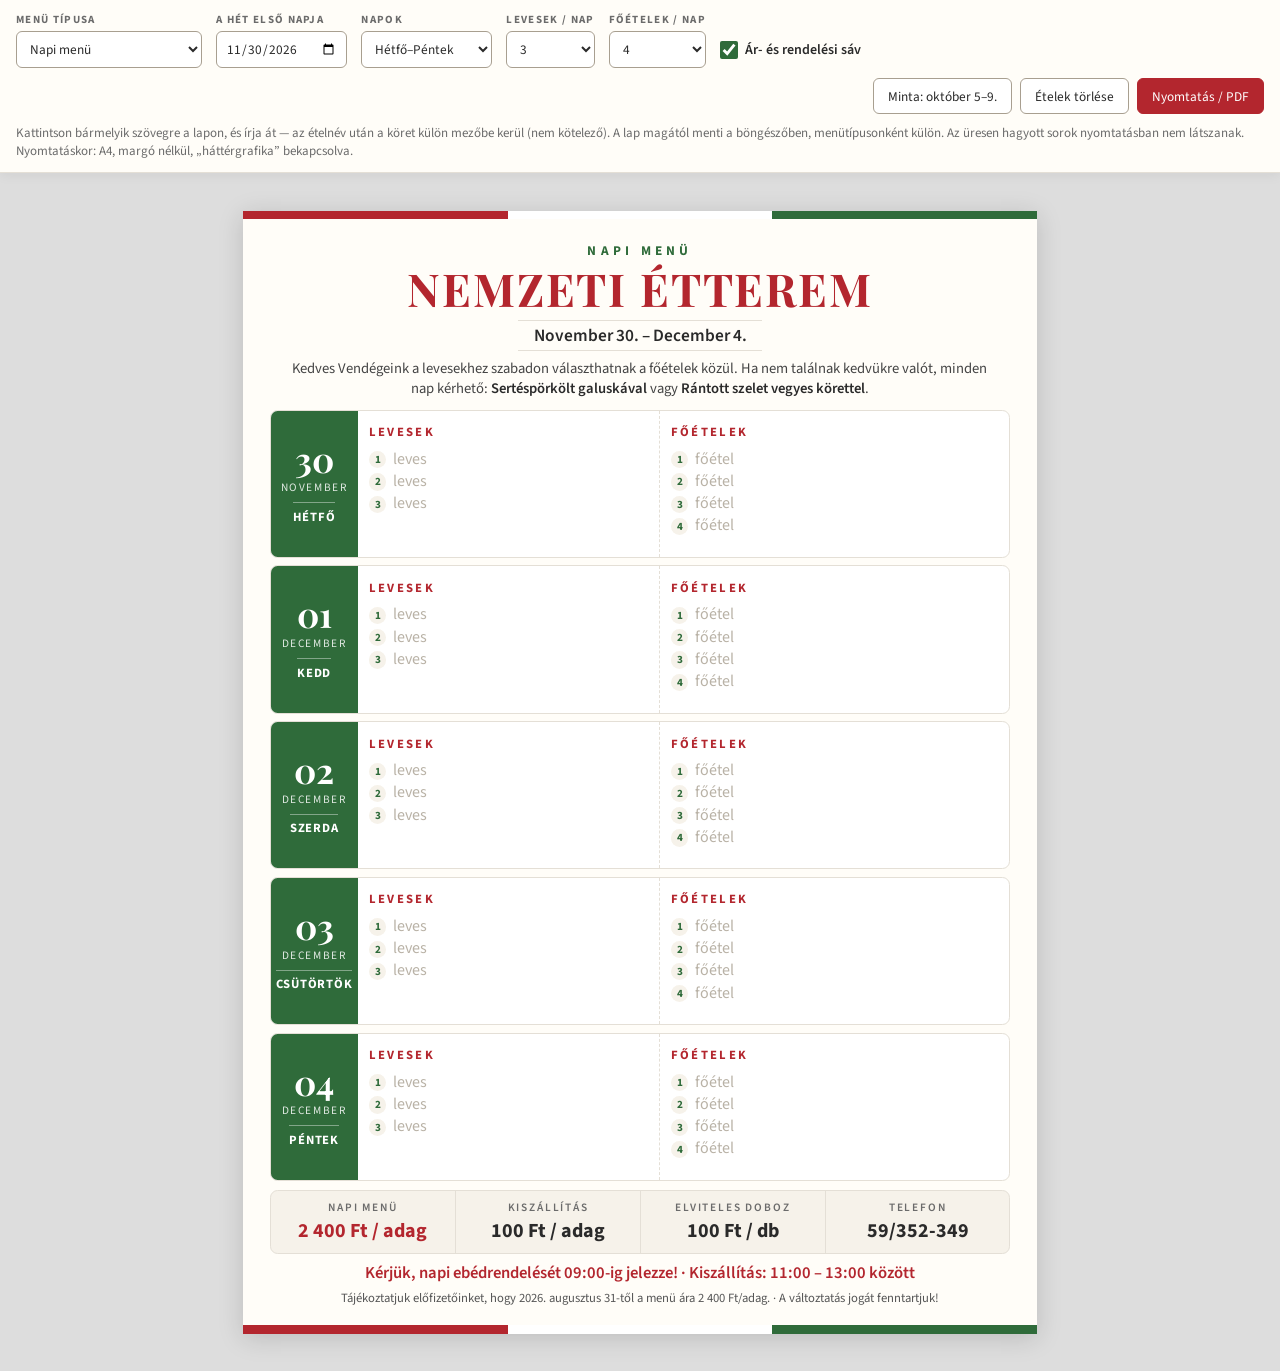
<file: menu-sablon.html>
<!DOCTYPE html>
<html lang="hu">
<head>
<meta charset="UTF-8">
<meta name="viewport" content="width=device-width, initial-scale=1">
<meta name="robots" content="noindex, nofollow">
<title>Nemzeti Étterem – Heti menü sablon</title>
<link rel="icon" href="data:image/svg+xml,%3Csvg xmlns='http://www.w3.org/2000/svg' viewBox='0 0 64 64'%3E%3Crect width='64' height='64' rx='10' fill='%239E2B1E'/%3E%3Ctext x='32' y='45' font-family='Georgia,serif' font-size='38' fill='%23FBF7F0' text-anchor='middle'%3EN%3C/text%3E%3C/svg%3E">
<link rel="preconnect" href="https://fonts.googleapis.com">
<link rel="preconnect" href="https://fonts.gstatic.com" crossorigin>
<link href="https://fonts.googleapis.com/css2?family=Playfair+Display:wght@600;700&family=Source+Sans+3:wght@400;600;700&display=swap" rel="stylesheet">
<!--
  Heti menü sablon — a megbízó által adott minta (2026-10-10, „Október 5 – 9.”) szerkezete:
  trikolór csík, zöld dátumblokk, Levesek / Főételek oszlop, ár- és rendelési sáv.
  Minden szöveg a lapon kattintással írható; a lap menütípusonként külön menti a böngészőben.
  Nyomtatás: A4, margó nélkül, „háttérgrafika” bekapcsolva.
-->
<style>
  @page { size: A4; margin: 0; }
  :root {
    --red: #b3262e;
    --green: #2f6b3a;
    --ink: #2a2a2a;
    --muted: #6b6b6b;
    --line: #e4dfd6;
    --paper: #fffdf8;
    --tint: #f6f2ea;
    --ph: #b9b2a6;
  }
  * { box-sizing: border-box; margin: 0; padding: 0; }
  html, body { background: #ddd; }
  body {
    font-family: "Source Sans 3", "Segoe UI", Arial, sans-serif;
    color: var(--ink);
    font-synthesis: none;
    -webkit-print-color-adjust: exact; print-color-adjust: exact;
  }

  /* ---------- eszköztár (csak képernyőn) ---------- */
  .toolbar {
    position: sticky; top: 0; z-index: 10;
    display: flex; flex-wrap: wrap; align-items: flex-end; gap: 10px 14px;
    padding: 12px 16px; background: #fffdf8; border-bottom: 1px solid var(--line);
    box-shadow: 0 2px 12px rgba(0,0,0,.06);
  }
  .tb-field { display: flex; flex-direction: column; gap: 4px; }
  .tb-field label { font-size: 11px; font-weight: 700; letter-spacing: .12em; text-transform: uppercase; color: var(--muted); }
  .tb-field select, .tb-field input {
    font: 600 14px/1.2 inherit; font-family: inherit; color: var(--ink);
    padding: 7px 9px; min-height: 36px; border: 1px solid #a89f90; border-radius: 6px; background: #fff;
  }
  .tb-check { display: flex; align-items: center; gap: 7px; font-size: 14px; font-weight: 600; min-height: 36px; }
  .tb-check input { width: 18px; height: 18px; accent-color: var(--green); }
  .tb-actions { display: flex; flex-wrap: wrap; gap: 8px; margin-left: auto; }
  .tb-btn {
    font: 600 14px/1 inherit; font-family: inherit; min-height: 36px; padding: 0 14px;
    border: 1px solid #a89f90; border-radius: 6px; background: #fff; color: var(--ink); cursor: pointer;
  }
  .tb-btn:hover { border-color: var(--ink); }
  .tb-btn.primary { background: var(--red); border-color: var(--red); color: #fff; }
  .tb-btn.primary:hover { background: #8f1e25; }
  .tb-note { flex-basis: 100%; font-size: 13px; color: var(--muted); line-height: 1.4; }
  :focus-visible { outline: 2px solid var(--green); outline-offset: 2px; }

  /* ---------- A4 lap ---------- */
  .page {
    width: 210mm; height: 297mm;
    margin: 0 auto;
    background: var(--paper);
    position: relative;
    padding: 8mm 7mm 7mm;
    display: flex; flex-direction: column;
    overflow: hidden;
  }
  /* trikolór csík felül és alul */
  .page::before, .page::after {
    content: ""; position: absolute; left: 0; right: 0; height: 2.2mm;
    background: linear-gradient(to right, var(--red) 0 33.33%, #fff 33.33% 66.66%, var(--green) 66.66%);
  }
  .page::before { top: 0; }
  .page::after { bottom: 0; }

  header { text-align: center; margin-bottom: 3mm; }
  .eyebrow {
    font-size: 10pt; letter-spacing: .32em; text-transform: uppercase;
    color: var(--green); font-weight: 700;
  }
  h1 {
    font-family: "Playfair Display", Georgia, serif;
    font-size: 34pt; font-weight: 700; letter-spacing: .04em;
    color: var(--red); line-height: 1.1; margin: 1mm 0 1.5mm;
  }
  .week {
    display: inline-block; font-size: 13pt; font-weight: 600;
    color: var(--ink); padding: .6mm 4mm;
    border-top: 1px solid var(--line); border-bottom: 1px solid var(--line);
  }
  .intro {
    margin: 2mm auto 0; max-width: 185mm;
    font-size: 11pt; line-height: 1.35; color: #444;
  }
  .intro b, .intro strong { color: var(--ink); font-weight: 600; }

  .days { flex: 1; display: flex; flex-direction: column; gap: 2mm; min-height: 0; }
  .day {
    flex: 1; min-height: 0;
    display: grid; grid-template-columns: 23mm minmax(0, 302fr) minmax(0, 352fr);
    border: 1px solid var(--line); border-radius: 2mm;
    background: #fff; overflow: hidden;
  }
  .date {
    background: var(--green); color: #fff;
    display: flex; flex-direction: column; align-items: center; justify-content: center;
    text-align: center; padding: 2mm 1mm;
  }
  .date .d { font-family: "Playfair Display", Georgia, serif; font-size: 26pt; line-height: 1; font-weight: 700; }
  .date .m { font-size: 8.5pt; letter-spacing: .14em; text-transform: uppercase; opacity: .85; margin-top: .8mm; }
  .date .w { font-size: 9.5pt; font-weight: 700; letter-spacing: .06em; text-transform: uppercase; margin-top: 1.6mm;
             border-top: 1px solid rgba(255,255,255,.4); padding-top: 1.2mm; }
  .col { padding: 0 3mm; display: flex; flex-direction: column; justify-content: center; min-width: 0; }
  .col + .col { border-left: 1px dashed var(--line); }
  .col h3 {
    font-size: 9.5pt; letter-spacing: .18em; text-transform: uppercase;
    color: var(--red); font-weight: 700; margin-bottom: 1.4mm;
  }
  /* mindkét oszlop ugyanannyi sor magas, így a fejlécek és a sorok egy vonalba esnek */
  ol { list-style: none; counter-reset: n; font-size: 12pt; min-height: calc(var(--rows, 4) * (1.25em + 1.2mm)); }
  li {
    counter-increment: n; position: relative; white-space: nowrap; overflow: hidden; text-overflow: ellipsis;
    padding-left: 1.5em; line-height: 1.25; margin: .6mm 0;
  }
  li::before {
    content: counter(n); position: absolute; left: 0; top: .22em;
    width: 1.55em; height: 1.55em; border-radius: 50%;
    background: var(--tint); color: var(--green);
    font-size: .7em; font-weight: 700; line-height: 1.55em; text-align: center;
  }
  li .s { color: #5a5a5a; font-size: .9em; }
  li .s:not(:empty)::before { content: " · "; }

  /* sűrűbb lap: a szkript addig csökkenti a --fs betűméretet, amíg minden nap kifér */
  ol { font-size: var(--fs, 12pt); }
  .page.dense .days { gap: 1.4mm; }
  .page.dense .date { padding: 1mm; }
  .page.dense .date .d { font-size: calc(var(--fs, 12pt) * 1.9); }
  .page.dense .date .w { margin-top: 1mm; padding-top: .8mm; }
  .page.dense .col h3 { margin-bottom: .6mm; }
  .page.dense li { margin: .3mm 0; }

  footer { margin-top: 2.5mm; }
  .info {
    display: grid; grid-template-columns: repeat(4, 1fr);
    border: 1px solid var(--line); border-radius: 2mm; background: var(--tint);
  }
  .info > div { padding: 2mm 2.5mm; text-align: center; }
  .info > div + div { border-left: 1px solid var(--line); }
  .info .k { font-size: 8.5pt; letter-spacing: .16em; text-transform: uppercase; color: var(--muted); font-weight: 600; }
  .info .v { font-size: 15pt; font-weight: 700; color: var(--ink); margin-top: .4mm; }
  .info .v.big { color: var(--red); }
  .order { margin-top: 2mm; text-align: center; font-size: 12.5pt; font-weight: 600; color: var(--red); }
  .small { margin-top: 1mm; text-align: center; font-size: 9.5pt; color: #555; }
  .page.no-info footer { display: none; }

  /* ---------- szerkesztés ---------- */
  [contenteditable] { outline: none; border-radius: 1mm; }
  [contenteditable]:hover { background: rgba(47,107,58,.06); }
  [contenteditable]:focus { background: rgba(47,107,58,.10); box-shadow: 0 0 0 1px rgba(47,107,58,.35); }
  .date [contenteditable]:hover, .date [contenteditable]:focus { background: rgba(255,255,255,.14); box-shadow: none; }
  [contenteditable].empty::after { content: attr(data-ph); color: var(--ph); font-weight: 400; }
  li .n, li .s { display: inline; }
  /* az üres köretmező csak rámutatáskor látszik, de mindig kattintható */
  li .s.empty { display: inline-block; min-width: 14mm; vertical-align: top; }
  li .s.empty::after { content: none; }
  li:hover .s.empty::after, li .s.empty:focus::after { content: " · köret"; color: var(--ph); }

  @media screen {
    .page { margin: 10mm auto; box-shadow: 0 4px 24px rgba(0,0,0,.15); }
    .page-wrap { overflow-x: auto; padding: 0 8px; }
  }
  @media print {
    html, body { background: none; }
    .toolbar { display: none; }
    [contenteditable].empty::after { content: none; }
    li.blank { visibility: hidden; }
    .intro.empty, .order.empty, .small.empty { display: none; }
  }
</style>
</head>
<body>

<div class="toolbar" role="group" aria-label="Sablon beállításai">
  <div class="tb-field">
    <label for="fType">Menü típusa</label>
    <select id="fType">
      <option>Napi menü</option>
      <option>Bölcsőde menü</option>
      <option>Óvoda menü</option>
      <option>Iskola alsó tagozat menü</option>
      <option>Iskola felső tagozat menü</option>
      <option>Középiskola menü</option>
    </select>
  </div>
  <div class="tb-field">
    <label for="fStart">A hét első napja</label>
    <input type="date" id="fStart">
  </div>
  <div class="tb-field">
    <label for="fDays">Napok</label>
    <select id="fDays">
      <option value="5">Hétfő–Péntek</option>
      <option value="6">Hétfő–Szombat</option>
      <option value="7">Hétfő–Vasárnap</option>
    </select>
  </div>
  <div class="tb-field">
    <label for="fSoups">Levesek / nap</label>
    <select id="fSoups"><option>1</option><option>2</option><option selected>3</option><option>4</option><option>5</option></select>
  </div>
  <div class="tb-field">
    <label for="fMains">Főételek / nap</label>
    <select id="fMains"><option>1</option><option>2</option><option>3</option><option selected>4</option><option>5</option><option>6</option></select>
  </div>
  <label class="tb-check"><input type="checkbox" id="fInfo" checked> Ár- és rendelési sáv</label>
  <div class="tb-actions">
    <button type="button" class="tb-btn" id="bSample">Minta: október 5–9.</button>
    <button type="button" class="tb-btn" id="bClear">Ételek törlése</button>
    <button type="button" class="tb-btn primary" id="bPrint">Nyomtatás / PDF</button>
  </div>
  <p class="tb-note">
    Kattintson bármelyik szövegre a lapon, és írja át — az ételnév után a köret külön mezőbe kerül (nem kötelező).
    A lap magától menti a böngészőben, menütípusonként külön. Az üresen hagyott sorok nyomtatásban nem látszanak.
    Nyomtatáskor: A4, margó nélkül, „háttérgrafika” bekapcsolva.
  </p>
</div>

<div class="page-wrap">
  <article class="page" id="page">
    <header>
      <div class="eyebrow" id="oType">Napi menü</div>
      <h1>NEMZETI ÉTTEREM</h1>
      <div class="week" id="oWeek"></div>
      <p class="intro" id="oIntro" contenteditable="true" data-ph="Bevezető szöveg (nem kötelező)"></p>
    </header>

    <main class="days" id="days"></main>

    <footer>
      <div class="info" id="info">
        <div><div class="k" contenteditable="true" data-ph="címke"></div><div class="v big" contenteditable="true" data-ph="érték"></div></div>
        <div><div class="k" contenteditable="true" data-ph="címke"></div><div class="v" contenteditable="true" data-ph="érték"></div></div>
        <div><div class="k" contenteditable="true" data-ph="címke"></div><div class="v" contenteditable="true" data-ph="érték"></div></div>
        <div><div class="k" contenteditable="true" data-ph="címke"></div><div class="v" contenteditable="true" data-ph="érték"></div></div>
      </div>
      <p class="order" id="oOrder" contenteditable="true" data-ph="Rendelési tudnivaló (nem kötelező)"></p>
      <p class="small" id="oSmall" contenteditable="true" data-ph="Apró betűs megjegyzés (nem kötelező)"></p>
    </footer>
  </article>
</div>

<script>
(function () {
  'use strict';
  var NAPOK = ['Hétfő', 'Kedd', 'Szerda', 'Csütörtök', 'Péntek', 'Szombat', 'Vasárnap'];
  var HONAP = ['január', 'február', 'március', 'április', 'május', 'június', 'július',
               'augusztus', 'szeptember', 'október', 'november', 'december'];

  /* Az ár- és rendelési sáv alapértéke: a megbízó által adott 2026. októberi napi menüről. */
  var INFO_NAPI = {
    info: [['Napi menü', '2 400 Ft / adag'], ['Kiszállítás', '100 Ft / adag'], ['Elviteles doboz', '100 Ft / db'], ['Telefon', '59/352-349']],
    order: 'Kérjük, napi ebédrendelését 09:00-ig jelezze! · Kiszállítás: 11:00 – 13:00 között',
    small: 'Tájékoztatjuk előfizetőinket, hogy 2026. augusztus 31-től a menü ára 2 400 Ft/adag. · A változtatás jogát fenntartjuk!',
    intro: 'Kedves Vendégeink a levesekhez szabadon választhatnak a főételek közül. Ha nem találnak kedvükre valót, minden nap kérhető: <b>Sertéspörkölt galuskával</b> vagy <b>Rántott szelet vegyes körettel</b>.'
  };

  /* MINTA: a megbízó által adott, 2026. október 5–9-i valós napi menü. [név, köret] */
  var MINTA = {
    start: '2026-10-05', days: 5, ns: 3, nm: 4,
    rows: [
      { s: [['Zöldborsóleves'], ['Csontleves'], ['Alföldi gulyásleves']],
        m: [['Sajtbundás csirkemell', 'zelleres burgonyapüré'], ['Rizses hús'], ['Paradicsomos káposzta', 'sült tarja'], ['Nudli']] },
      { s: [['Magyaros karalábéleves'], ['Vegyes gyümölcsleves'], ['Bojtárleves']],
        m: [['Rántott csirkecomb', 'petrezselymes burgonya'], ['Sertésszelet Budapest módra', 'párolt rizs'], ['Carbonara spagetti'], ['Meggyes-mákos és túrós rétes']] },
      { s: [['Kiskocka tésztaleves'], ['Cseh gombaleves'], ['Frankfurti leves']],
        m: [['Szecsuáni csirke', 'zöldséges rizs'], ['Pirított sertésmáj', 'sós burgonya'], ['Gyümölcsmártás, főtt hús', 'pirított dara'], ['Sajtos-tejfölös metélt']] },
      { s: [['Csontleves'], ['Mézes körteleves'], ['Jókai bableves']],
        m: [['Sajtos-baconos rakott csirkemell', 'görögsaláta'], ['BBQ oldalas', 'fűszeres burgonya, csalamádé'], ['Hortobágyi tokány', 'rizs'], ['Szilvás gombóc']] },
      { s: [['Sütőtök krémleves', 'pirított mandulával'], ['Fahéjas almaleves'], ['Orjaleves']],
        m: [['Paprikás sertésszelet', 'tészta köret'], ['Rántott hal', 'franciasaláta, rizs'], ['Rakott kelkáposzta'], ['Máglyarakás']] }
    ]
  };

  var $ = function (id) { return document.getElementById(id); };
  var page = $('page'), daysEl = $('days'), fType = $('fType'), fStart = $('fStart'), fDays = $('fDays'),
      fSoups = $('fSoups'), fMains = $('fMains'), fInfo = $('fInfo'),
      oType = $('oType'), oWeek = $('oWeek'), oIntro = $('oIntro'), oOrder = $('oOrder'), oSmall = $('oSmall');
  var infoCells = [].slice.call($('info').children);

  var isNapi = function () { return fType.selectedIndex === 0; };
  var key = function () { return 'nemzeti-heti-menu:' + fType.value; };

  function iso(d) { return d.getFullYear() + '-' + ('0' + (d.getMonth() + 1)).slice(-2) + '-' + ('0' + d.getDate()).slice(-2); }
  function parse(s) { var p = (s || '').split('-'); return p.length === 3 ? new Date(+p[0], p[1] - 1, +p[2]) : null; }
  function nextMonday() {
    var d = new Date(); d.setHours(0, 0, 0, 0);
    var wd = (d.getDay() + 6) % 7;            // 0 = hétfő
    d.setDate(d.getDate() + (wd < 5 ? -wd : 7 - wd)); // hétköznap: e hét hétfője, hétvégén: a jövő heti
    return iso(d);
  }
  function addDays(d, n) { var x = new Date(d); x.setDate(x.getDate() + n); return x; }
  var cap = function (s) { return s.charAt(0).toUpperCase() + s.slice(1); };

  function weekLabel(start, n) {
    if (!start) return '';
    var end = addDays(start, n - 1);
    return start.getMonth() === end.getMonth()
      ? cap(HONAP[start.getMonth()]) + ' ' + start.getDate() + ' – ' + end.getDate() + '.'
      : cap(HONAP[start.getMonth()]) + ' ' + start.getDate() + '. – ' + cap(HONAP[end.getMonth()]) + ' ' + end.getDate() + '.';
  }

  /* ---------- szerkeszthető mezők ---------- */
  function markEmpty(el) {
    var empty = el.textContent.trim() === '';
    if (empty && el.innerHTML !== '') el.innerHTML = '';
    el.classList.toggle('empty', empty);
    var li = el.closest && el.closest('li');
    if (li) li.classList.toggle('blank', li.querySelector('.n').textContent.trim() === '' && li.querySelector('.s').textContent.trim() === '');
  }
  function editable(cls, ph, text) {
    var s = document.createElement('span');
    s.className = cls; s.contentEditable = 'true'; s.setAttribute('data-ph', ph);
    s.setAttribute('role', 'textbox'); s.setAttribute('aria-label', ph);
    s.textContent = text || '';
    return s;
  }
  function item(pair, ph) {
    var li = document.createElement('li');
    li.appendChild(editable('n', ph, pair && pair[0]));
    li.appendChild(editable('s', 'köret', pair && pair[1]));
    return li;
  }
  function col(title, list, count, ph) {
    var c = document.createElement('div'); c.className = 'col';
    var h = document.createElement('h3'); h.contentEditable = 'true'; h.setAttribute('data-ph', 'cím'); h.textContent = title;
    var ol = document.createElement('ol');
    for (var i = 0; i < count; i++) ol.appendChild(item(list && list[i], ph));
    c.appendChild(h); c.appendChild(ol);
    return c;
  }

  /* ---------- állapot ---------- */
  function defaults() {
    var napi = isNapi();
    return {
      start: nextMonday(), days: 5, ns: 3, nm: 4, info: napi,
      intro: napi ? INFO_NAPI.intro : '',
      titles: ['Levesek', 'Főételek'],
      rows: [],
      infoCells: napi ? INFO_NAPI.info : [['', ''], ['', ''], ['', ''], ['Telefon', '59/352-349']],
      order: napi ? INFO_NAPI.order : '',
      small: napi ? INFO_NAPI.small : ''
    };
  }

  function collect() {
    var firstCols = daysEl.querySelector('.day');
    var d = {
      start: fStart.value, days: +fDays.value, ns: +fSoups.value, nm: +fMains.value, info: fInfo.checked,
      intro: oIntro.innerHTML.trim(), order: oOrder.textContent.trim(), small: oSmall.textContent.trim(),
      titles: firstCols ? [].map.call(firstCols.querySelectorAll('h3'), function (h) { return h.textContent.trim(); }) : ['Levesek', 'Főételek'],
      infoCells: infoCells.map(function (c) { return [c.children[0].textContent.trim(), c.children[1].textContent.trim()]; }),
      rows: [].map.call(daysEl.querySelectorAll('.day'), function (day) {
        var ols = day.querySelectorAll('ol');
        var pick = function (ol) { return [].map.call(ol.children, function (li) { return [li.querySelector('.n').textContent.trim(), li.querySelector('.s').textContent.trim()]; }); };
        return { s: pick(ols[0]), m: pick(ols[1]) };
      })
    };
    return d;
  }
  function save() { try { localStorage.setItem(key(), JSON.stringify(collect())); } catch (e) {} }
  function load() { try { return JSON.parse(localStorage.getItem(key()) || 'null'); } catch (e) { return null; } }

  function render(d) {
    fStart.value = d.start || nextMonday(); fDays.value = d.days; fSoups.value = d.ns; fMains.value = d.nm; fInfo.checked = !!d.info;
    oType.textContent = fType.value;
    var start = parse(fStart.value), n = +fDays.value;
    oWeek.textContent = weekLabel(start, n);
    oIntro.innerHTML = d.intro || ''; oOrder.textContent = d.order || ''; oSmall.textContent = d.small || '';
    (d.infoCells || []).forEach(function (p, i) { if (infoCells[i]) { infoCells[i].children[0].textContent = p[0]; infoCells[i].children[1].textContent = p[1]; } });
    page.classList.toggle('no-info', !d.info);

    var rowsMax = Math.max(+fSoups.value, +fMains.value);
    page.style.setProperty('--rows', rowsMax);

    daysEl.innerHTML = '';
    for (var i = 0; i < n; i++) {
      var day = document.createElement('section'); day.className = 'day';
      var dt = start ? addDays(start, i) : null;
      var date = document.createElement('div'); date.className = 'date';
      date.innerHTML = '<div class="d">' + (dt ? ('0' + dt.getDate()).slice(-2) : '') + '</div><div class="m">' +
        (dt ? HONAP[dt.getMonth()] : '') + '</div><div class="w">' + NAPOK[i] + '</div>';
      var r = (d.rows || [])[i] || {};
      day.appendChild(date);
      day.appendChild(col((d.titles || [])[0] || 'Levesek', r.s, +fSoups.value, 'leves'));
      day.appendChild(col((d.titles || [])[1] || 'Főételek', r.m, +fMains.value, 'főétel'));
      daysEl.appendChild(day);
    }
    page.querySelectorAll('[contenteditable]').forEach(markEmpty);
    fit();
  }

  /* 12 pt-ról indul, és fél pontonként csökken, amíg egyik nap sem lóg túl (alsó határ 7 pt) */
  function fit() {
    page.classList.remove('dense'); page.style.removeProperty('--fs');
    var over = function () { return [].some.call(daysEl.children, function (d) { return d.scrollHeight > d.clientHeight + 1; }); };
    if (!over()) return;
    page.classList.add('dense');
    for (var fs = 11.5; fs >= 7; fs -= 0.5) { page.style.setProperty('--fs', fs + 'pt'); if (!over()) return; }
  }
  if (document.fonts && document.fonts.ready) document.fonts.ready.then(fit);

  /* ---------- események ---------- */
  page.addEventListener('input', function (e) {
    var t = e.target.closest('[contenteditable]');
    if (t) markEmpty(t);
    // a cím a többi napon is egyezzen
    if (t && t.tagName === 'H3') {
      var idx = [].indexOf.call(t.closest('.day').querySelectorAll('h3'), t);
      daysEl.querySelectorAll('.day').forEach(function (day) { var h = day.querySelectorAll('h3')[idx]; if (h !== t) h.textContent = t.textContent; });
    }
    save();
  });
  // Enter: a következő mezőre lép, nem tör sort
  page.addEventListener('keydown', function (e) {
    if (e.key !== 'Enter' || !e.target.isContentEditable || e.target === oIntro) return;
    e.preventDefault();
    var all = [].slice.call(page.querySelectorAll('[contenteditable]'));
    var nx = all[all.indexOf(e.target) + 1]; if (nx) nx.focus();
  });
  // beillesztés csak sima szövegként
  page.addEventListener('paste', function (e) {
    if (!e.target.closest('[contenteditable]')) return;
    e.preventDefault();
    var txt = (e.clipboardData || window.clipboardData).getData('text').replace(/\s+/g, ' ');
    document.execCommand('insertText', false, txt);
  });

  function rerender() { var d = collect(); render(d); save(); }
  fType.addEventListener('change', function () { render(load() || defaults()); });
  [fStart, fDays, fSoups, fMains, fInfo].forEach(function (el) { el.addEventListener('change', rerender); });

  $('bSample').addEventListener('click', function () {
    var d = collect();
    d.start = MINTA.start; d.days = MINTA.days; d.ns = MINTA.ns; d.nm = MINTA.nm; d.rows = MINTA.rows;
    if (isNapi()) { d.info = true; d.intro = INFO_NAPI.intro; d.infoCells = INFO_NAPI.info; d.order = INFO_NAPI.order; d.small = INFO_NAPI.small; }
    render(d); save();
  });
  $('bClear').addEventListener('click', function () { var d = collect(); d.rows = []; render(d); save(); });
  $('bPrint').addEventListener('click', function () { window.print(); });

  render(load() || defaults());
})();
</script>
</body>
</html>
</file>
